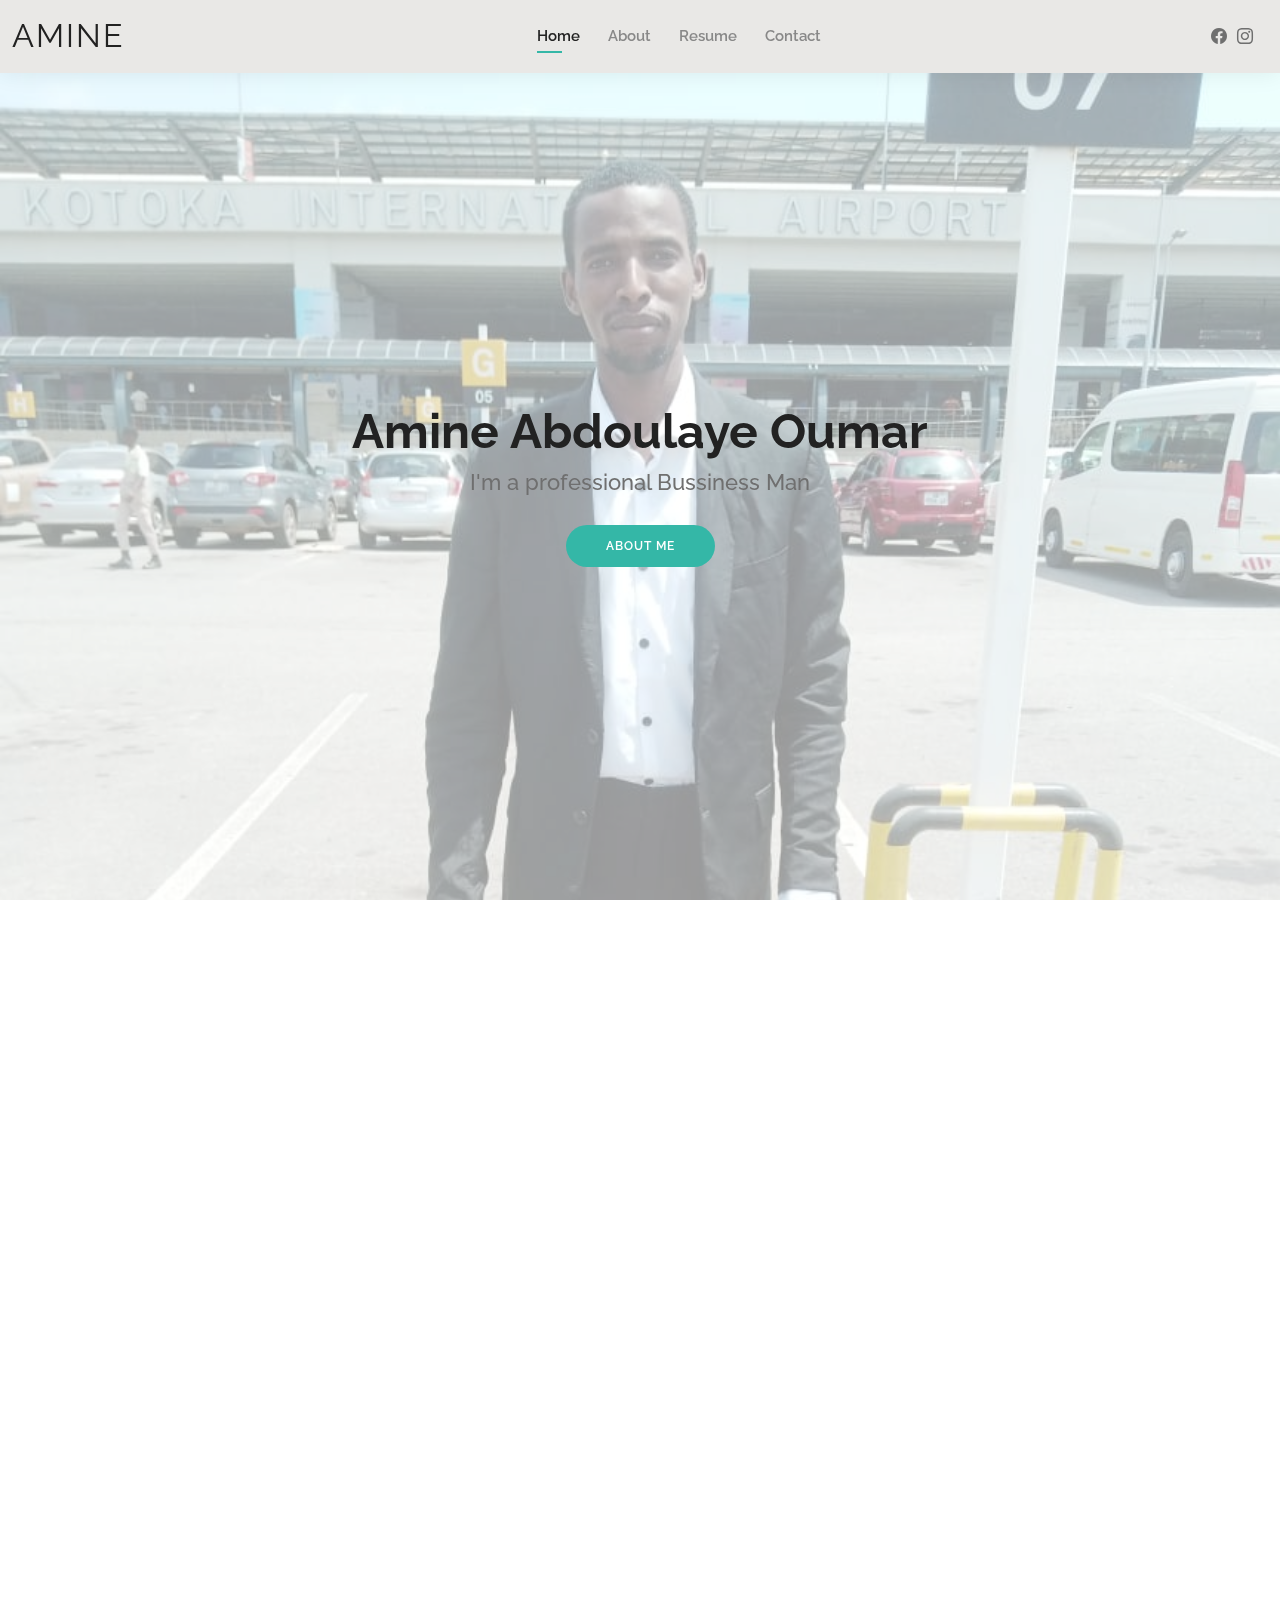
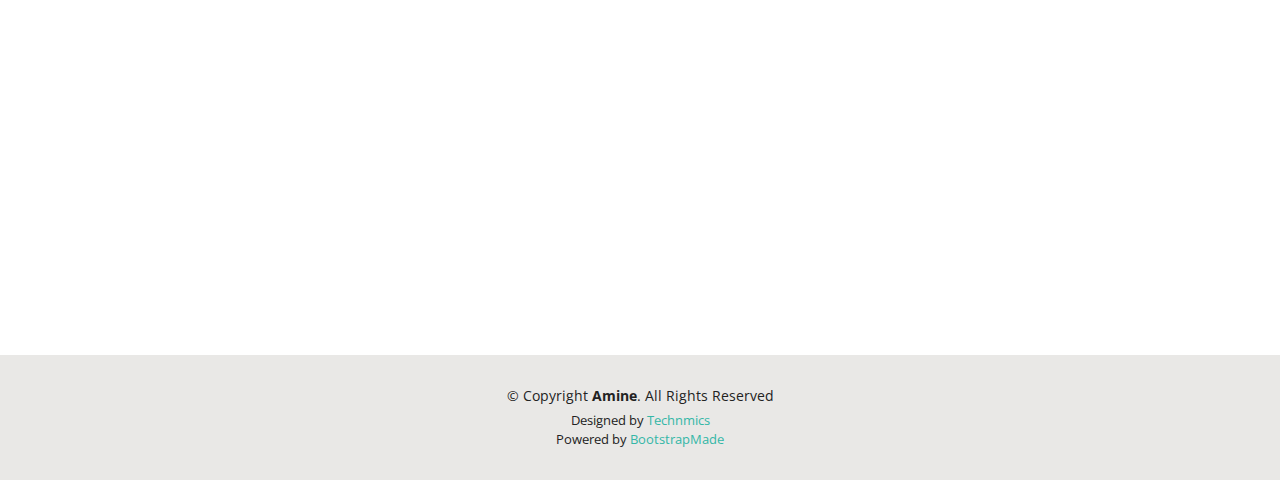
<file: index.html>
<!DOCTYPE html>
<html lang="en">

<head>
  <meta charset="utf-8">
  <meta content="width=device-width, initial-scale=1.0" name="viewport">

  <title>Amine Portfolio</title>
  <meta content="" name="description">
  <meta content="" name="keywords">

  <!-- Favicons -->
  <link href="assets/img/favicon.png" rel="icon">
  <link href="assets/img/apple-touch-icon.png" rel="apple-touch-icon">

  <!-- Google Fonts -->
  <link href="https://fonts.googleapis.com/css?family=Open+Sans:300,300i,400,400i,600,600i,700,700i|Raleway:300,300i,400,400i,500,500i,600,600i,700,700i|Poppins:300,300i,400,400i,500,500i,600,600i,700,700i" rel="stylesheet">

  <!-- Vendor CSS Files -->
  <link href="assets/vendor/aos/aos.css" rel="stylesheet">
  <link href="assets/vendor/bootstrap/css/bootstrap.min.css" rel="stylesheet">
  <link href="assets/vendor/bootstrap-icons/bootstrap-icons.css" rel="stylesheet">
  <link href="assets/vendor/boxicons/css/boxicons.min.css" rel="stylesheet">
  <link href="assets/vendor/glightbox/css/glightbox.min.css" rel="stylesheet">
  <link href="assets/vendor/swiper/swiper-bundle.min.css" rel="stylesheet">

  <!-- Template Main CSS File -->
  <link href="assets/css/style.css" rel="stylesheet">

</head>

<body>

  <!-- ======= Header ======= -->
  <header id="header" class="fixed-top">
    <div class="container-fluid d-flex justify-content-between align-items-center">

      <h1 class="logo me-auto me-lg-0"><a href="index.html">Amine</a></h1>
      <!-- Uncomment below if you prefer to use an image logo -->
      <!-- <a href="index.html" class="logo"><img src="assets/img/logo.png" alt="" class="img-fluid"></a>-->

      <nav id="navbar" class="navbar order-last order-lg-0">
        <ul>
          <li><a class="active" href="index.html">Home</a></li>
          <li><a href="#about">About</a></li>
          <li><a href="#resume">Resume</a></li>
          <li><a href="#contact">Contact</a></li>
        </ul>
        <i class="bi bi-list mobile-nav-toggle"></i>
      </nav><!-- .navbar -->

      <div class="header-social-links">
        <!-- <a href="#" class="twitter"><i class="bi bi-twitter"></i></a> -->
        <a href="https://www.facebook.com/amine.abdoulayeoumar.37" target="_blank" class="facebook"><i class="bi bi-facebook"></i></a>
        <a href="https://www.instagram.com/invites/contact/?i=1v7tqfqv90lj5&utm_content=llla2q0"  target="_blank" class="instagram"><i class="bi bi-instagram"></i></a>
        <!-- <a href="#" class="linkedin"><i class="bi bi-linkedin"></i></i></a> -->
      </div>

    </div>

  </header><!-- End Header -->

  <div class="main">
    <!-- ======= Hero Section ======= -->
    <section id="hero" class="d-flex align-items-center">
      <div class="hero-overlay position-absolute "></div>
      <div class="container d-flex flex-column align-items-center" data-aos="zoom-in" data-aos-delay="100">
        <h1>Amine Abdoulaye Oumar</h1>
        <h2>I'm a professional Bussiness Man</h2>
        <a href="#about" class="btn-about">About Me</a>
      </div>
    </section><!-- End Hero -->

    
    <!-- ======= About Section ======= -->
    <section id="about" class="about">
      <div class="container" data-aos="fade-up">

        <div class="section-title">
          <h2>About</h2>
          <p>
            Soso and So
          </p>
        </div>

        <div class="row">
          <div class="col-lg-4">
            <img src="assets/img/amin1.jpeg" class="img-fluid" alt="">
          </div>
          <div class="col-lg-8 pt-4 pt-lg-0 content">
            <!-- <h3>Illustrator &amp; UI/UX Designer</h3> -->
            <h3>Homme d'affaires.</h3>
            <p class="fst-italic">
              Je fais les achats et ventes de produits, j'aide les gens à obtenir leur papier de résidence au Ghana et le visa du Ghana. 
              <br>
              J'opère le transfert d'argent Tchad-Ghana aussi. 
            </p>
            <div class="row">
              <div class="col-lg-6">
                <ul>
                  <li><i class="bi bi-rounded-right"></i> <strong>Call Number:</strong>  +233592491858</li>
                  <li><i class="bi bi-rounded-right"></i> <strong>WhatSapp Line:</strong>   +23566594828</li>
                  <li><i class="bi bi-rounded-right"></i> <strong>City:</strong> Ghana Accra( Akweteman B215/24)</li>
                </ul>
              </div>
              <div class="col-lg-6">
                <ul>
                  <li><i class="bi bi-rounded-right"></i> <strong>Email:</strong> aminebenfils0@gmail.com </li>
                  <li><i class="bi bi-rounded-right"></i> <strong>Available:</strong> 24 / 7</li>
                </ul>
              </div>
            </div>
          </div>
        </div>

      </div>
    </section><!-- End About Section -->

     <!-- ======= Resume Section ======= -->
     <section id="resume" class="resume">
      <div class="container" data-aos="fade-up">

        <div class="section-title">
          <h2>MY Resume</h2>
          <p>

Ci-dessous parle plus de moi en termes de mes études et de ma carrière dans les affaires
          </p>
        </div>

        <div class="row">
          <div class="col-lg-6">

            <h3 class="resume-title">Education</h3>
            <div class="resume-item">
              <h4>Certificat d'Anglais</h4>
              <h5>2020 - 2021</h5>
              <!-- <p><em>english version</em></p> -->
              <p>In Accra, Ghana, West Africa</p>
            </div>
            <div class="resume-item">
              <h4> Baccalauréat Série scientifique</h4>
              <h5>2015 - 2019</h5>
              <p><em>Lycée Notre dame du Tchad, Moundou</em></p>
              <p>J'ai obtenu mon baccalauréat général au Tchad série scientifique en 2019 avec les matières telles que :
                <ul>

                  <li>mathématiques </li>
                  <li>physique Chimie </li>
                  <li>biologie </li>
                  <li>Français  </li>
                  <li>Anglais/ Arabe</li>
                  <li>philosophie </li>
                  <li>Histoire Géographie</li>
                </p>
                </ul>  
            </div>
            <div class="resume-item">
              <h4>Brevet d'Etudes Fondamental ( BEF)</h4>
              <h5>2011 - 2015</h5>
              <p><em>College de l'Amitie de Moundou</em></p>
              <!-- <p>hey</p> -->
            </div>
            <div class="resume-item">
              <h4> Certificat d'Etudes Primaire Élémentaire Tchadien ( CEPET/T)</h4>
              <h5>2004 - 2011</h5>
              <p><em>Ecole Bon Berger</em></p>
              <!-- <p>hey</p> -->
            </div>
          </div>
          <div class="col-lg-6">
            <h3 class="resume-title">Bussiness Career</h3>
            <div class="resume-item">
              <h4>Social Services</h4>
              <h5>2020 - Present</h5>
              <p><em>Accra, Ghana</em></p>
              <ul>
                <li>Helping Foreign Students Come to Ghana by getting them Admition to professional Schools</li>
                <li>Helping Foreign Students optain Resident permit for Ghana</li>
                <li>Helping people bay and export Sesame and Grandnut from Chad to Other Countries</li>
                <li>Making Momey transactions from Chad to Ghana</li>
              </ul>
            </div>
            <div class="resume-item">
              <h4>Entrepreneur Junior </h4>
              <h5>2018 - 2020</h5>
              <p><em>International</em></p>
              <p>
              <ul>
                <li>Taxi Driver / Taximan</li>
                <li>Vent des pièces détaillées au Tchad</li>
                <li>Achat des pièces détaillées de moto au Nigeria</li>
                <li>Achat et Vente des produits d'hygiène entre le Nigeria et le Tchad</li>
              </ul>
              </p>
            </div>
          </div>
        </div>

      </div>
    </section><!-- End Resume Section -->

    <!-- ======= Contact Section ======= -->
    <section id="contact" class="contact">
      <div class="container" data-aos="fade-up">

        <div class="section-title">
          <h2>Contact</h2>
          <p>
            vous pouvez accéder par les moyens suivants
          </p>
        </div>

        <div>
          <!-- <iframe src="https://www.google.com/maps/embed?pb=!1m18!1m12!1m3!1d31765.5818716045!2d-0.2738428115844631!3d5.61158140013617!2m3!1f0!2f0!3f0!3m2!1i1024!2i768!4f13.1!3m3!1m2!1s0xfdf9973aaaaaaab%3A0x874050d9efcbbd18!2sakweteyman!5e0!3m2!1sen!2sgh!4v1674511881967!5m2!1sen!2sgh" width="600" height="450" style="border:0;" allowfullscreen="" loading="lazy" referrerpolicy="no-referrer-when-downgrade"></iframe> -->
          <iframe style="border:0; width: 100%; height: 270px;" src="https://www.google.com/maps/embed?pb=!1m18!1m12!1m3!1d31765.5818716045!2d-0.2738428115844631!3d5.61158140013617!2m3!1f0!2f0!3f0!3m2!1i1024!2i768!4f13.1!3m3!1m2!1s0xfdf9973aaaaaaab%3A0x874050d9efcbbd18!2sakweteyman!5e0!3m2!1sen!2sgh!4v1674511881967!5m2!1sen!2sgh" frameborder="0" allowfullscreen></iframe>
        </div>

        <div class="row mt-5">

          <div class="col-lg-4">
            <div class="info">
              <div class="address">
                <i class="bi bi-geo-alt"></i>
                <h4>Location:</h4>
                <p>Ghana Accra( Akweteman B215/24)</p>
              </div>

              <div class="email">
                <i class="bi bi-envelope"></i>
                <h4>Email:</h4>
                <p>aminebenfils0@gmail.com</p>
              </div>

              <div class="phone">
                <i class="bi bi-phone"></i>
                <h4>Call:</h4>
                <p>+233592491858</p>
              </div>

              <div class="whatsapp">
                <i class="bi bi-whatsapp"></i>
                <h4>WhatSapp:</h4>
                <p>+23566594828</p>
              </div>

            </div>

          </div>

          <div class="col-lg-8 mt-5 mt-lg-0">

            <form name="contact" method="post"  data-netlify="true">
              <div class="row">
                <div class="col-md-6 form-group">
                  <input type="text" name="name" class="form-control" id="name" placeholder="Your Name" required>
                </div>
                <div class="col-md-6 form-group mt-3 mt-md-0">
                  <input type="email" class="form-control" name="email" id="email" placeholder="Your Email" required>
                </div>
              </div>
              <div class="form-group mt-3">
                <textarea class="form-control" name="message" rows="5" placeholder="Message" required></textarea>
              </div>
              <input type="submit" class="btn btn-primary mt-3 form-control" name="" id="">
              <!-- <div class="text-center"><button type="submit">Send Message</button></div> -->
            </form>

          </div>

        </div>

      </div>
    </section><!-- End Contact Section -->


  </div>


  <!-- ======= Footer ======= -->
  <footer id="footer">
    <div class="container">
      <div class="copyright">
        &copy; Copyright <strong><span>Amine</span></strong>. All Rights Reserved
      </div>
      <div class="credits">
        Designed by <a href="#">Technmics</a><br>
        Powered by <a href="https://bootstrapmade.com/">BootstrapMade</a>
      </div>
    </div>
  </footer><!-- End  Footer -->

  <div id="preloader"></div>
  <a href="#" class="back-to-top d-flex align-items-center justify-content-center"><i class="bi bi-arrow-up-short"></i></a>

  <!-- Vendor JS Files -->
  <script src="assets/vendor/purecounter/purecounter_vanilla.js"></script>
  <script src="assets/vendor/aos/aos.js"></script>
  <script src="assets/vendor/bootstrap/js/bootstrap.bundle.min.js"></script>
  <script src="assets/vendor/glightbox/js/glightbox.min.js"></script>
  <script src="assets/vendor/isotope-layout/isotope.pkgd.min.js"></script>
  <script src="assets/vendor/swiper/swiper-bundle.min.js"></script>
  <script src="assets/vendor/waypoints/noframework.waypoints.js"></script>
  <script src="assets/vendor/php-email-form/validate.js"></script>

  <!-- Template Main JS File -->
  <script src="assets/js/main.js"></script>

</body>

</html>
</file>
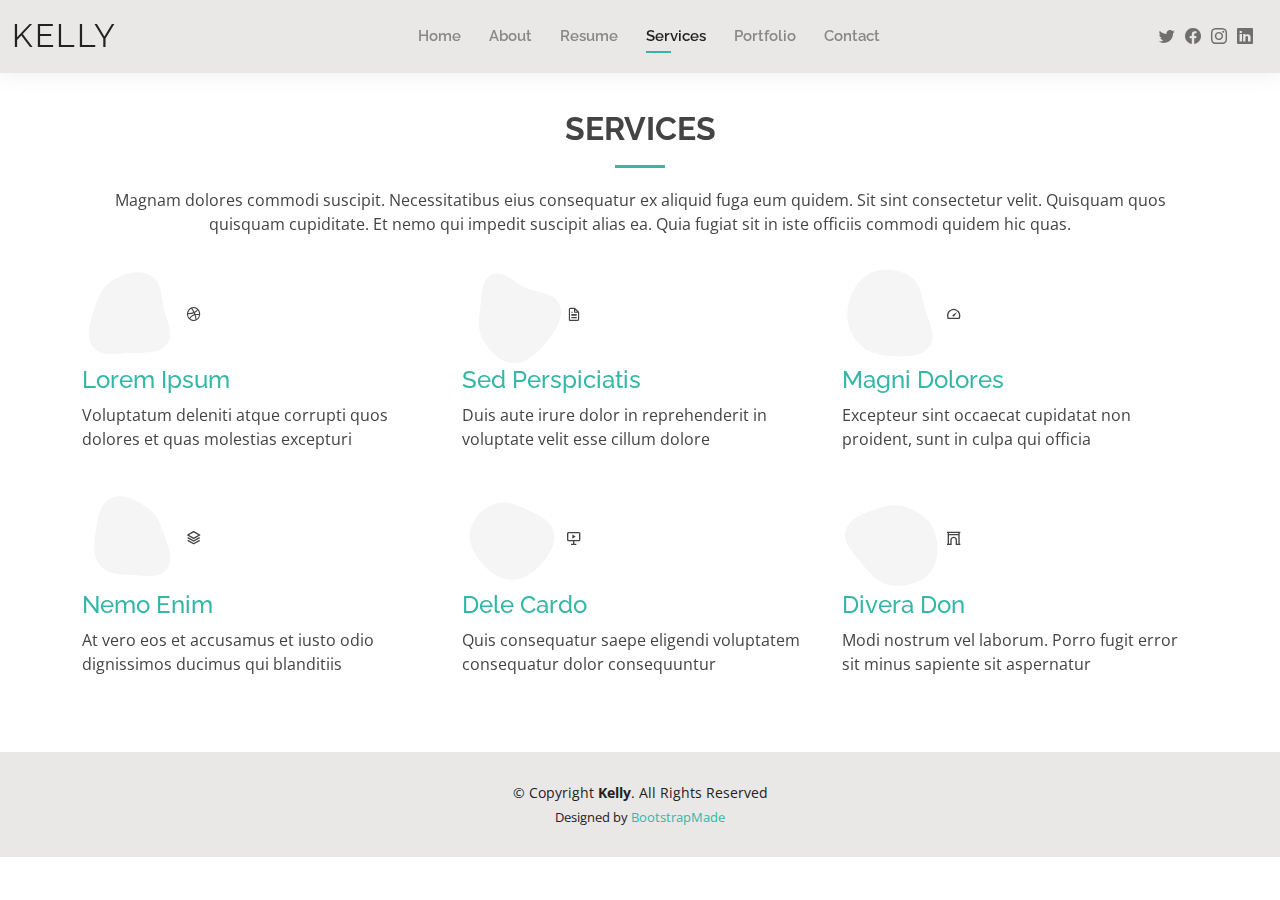
<file: services.html>
<!DOCTYPE html>
<html lang="en">

<head>
  <meta charset="utf-8">
  <meta content="width=device-width, initial-scale=1.0" name="viewport">

  <title>Services - Kelly Bootstrap Template</title>
  <meta content="" name="description">
  <meta content="" name="keywords">

  <!-- Favicons -->
  <link href="assets/img/favicon.png" rel="icon">
  <link href="assets/img/apple-touch-icon.png" rel="apple-touch-icon">

  <!-- Google Fonts -->
  <link href="https://fonts.googleapis.com/css?family=Open+Sans:300,300i,400,400i,600,600i,700,700i|Raleway:300,300i,400,400i,500,500i,600,600i,700,700i|Poppins:300,300i,400,400i,500,500i,600,600i,700,700i" rel="stylesheet">

  <!-- Vendor CSS Files -->
  <link href="assets/vendor/aos/aos.css" rel="stylesheet">
  <link href="assets/vendor/bootstrap/css/bootstrap.min.css" rel="stylesheet">
  <link href="assets/vendor/bootstrap-icons/bootstrap-icons.css" rel="stylesheet">
  <link href="assets/vendor/boxicons/css/boxicons.min.css" rel="stylesheet">
  <link href="assets/vendor/glightbox/css/glightbox.min.css" rel="stylesheet">
  <link href="assets/vendor/swiper/swiper-bundle.min.css" rel="stylesheet">

  <!-- Template Main CSS File -->
  <link href="assets/css/style.css" rel="stylesheet">

  <!-- =======================================================
  * Template Name: Kelly - v4.10.0
  * Template URL: https://bootstrapmade.com/kelly-free-bootstrap-cv-resume-html-template/
  * Author: BootstrapMade.com
  * License: https://bootstrapmade.com/license/
  ======================================================== -->
</head>

<body>

  <!-- ======= Header ======= -->
  <header id="header" class="fixed-top">
    <div class="container-fluid d-flex justify-content-between align-items-center">

      <h1 class="logo me-auto me-lg-0"><a href="index.html">Kelly</a></h1>
      <!-- Uncomment below if you prefer to use an image logo -->
      <!-- <a href="index.html" class="logo"><img src="assets/img/logo.png" alt="" class="img-fluid"></a>-->

      <nav id="navbar" class="navbar order-last order-lg-0">
        <ul>
          <li><a href="index.html">Home</a></li>
          <li><a href="about.html">About</a></li>
          <li><a href="resume.html">Resume</a></li>
          <li><a class="active" href="services.html">Services</a></li>
          <li><a href="portfolio.html">Portfolio</a></li>
          <li><a href="contact.html">Contact</a></li>
        </ul>
        <i class="bi bi-list mobile-nav-toggle"></i>
      </nav><!-- .navbar -->

      <div class="header-social-links">
        <a href="#" class="twitter"><i class="bi bi-twitter"></i></a>
        <a href="#" class="facebook"><i class="bi bi-facebook"></i></a>
        <a href="#" class="instagram"><i class="bi bi-instagram"></i></a>
        <a href="#" class="linkedin"><i class="bi bi-linkedin"></i></i></a>
      </div>

    </div>

  </header><!-- End Header -->

  <main id="main">

    <!-- ======= Services Section ======= -->
    <section id="services" class="services">
      <div class="container" data-aos="fade-up">

        <div class="section-title">
          <h2>Services</h2>
          <p>Magnam dolores commodi suscipit. Necessitatibus eius consequatur ex aliquid fuga eum quidem. Sit sint consectetur velit. Quisquam quos quisquam cupiditate. Et nemo qui impedit suscipit alias ea. Quia fugiat sit in iste officiis commodi quidem hic quas.</p>
        </div>

        <div class="row">
          <div class="col-lg-4 col-md-6 d-flex align-items-stretch" data-aos="zoom-in" data-aos-delay="100">
            <div class="icon-box iconbox-blue">
              <div class="icon">
                <svg width="100" height="100" viewBox="0 0 600 600" xmlns="http://www.w3.org/2000/svg">
                  <path stroke="none" stroke-width="0" fill="#f5f5f5" d="M300,521.0016835830174C376.1290562159157,517.8887921683347,466.0731472004068,529.7835943286574,510.70327084640275,468.03025145048787C554.3714126377745,407.6079735673963,508.03601936045806,328.9844924480964,491.2728898941984,256.3432110539036C474.5976632858925,184.082847569629,479.9380746630129,96.60480741107993,416.23090153303,58.64404602377083C348.86323505073057,18.502131276798302,261.93793281208167,40.57373210992963,193.5410806939664,78.93577620505333C130.42746243093433,114.334589627462,98.30271207620316,179.96522072025542,76.75703585869454,249.04625023123273C51.97151888228291,328.5150500222984,13.704378332031375,421.85034740162234,66.52175969318436,486.19268352777647C119.04800174914682,550.1803526380478,217.28368757567262,524.383925680826,300,521.0016835830174"></path>
                </svg>
                <i class="bx bxl-dribbble"></i>
              </div>
              <h4><a href="">Lorem Ipsum</a></h4>
              <p>Voluptatum deleniti atque corrupti quos dolores et quas molestias excepturi</p>
            </div>
          </div>

          <div class="col-lg-4 col-md-6 d-flex align-items-stretch mt-4 mt-md-0" data-aos="zoom-in" data-aos-delay="200">
            <div class="icon-box iconbox-orange ">
              <div class="icon">
                <svg width="100" height="100" viewBox="0 0 600 600" xmlns="http://www.w3.org/2000/svg">
                  <path stroke="none" stroke-width="0" fill="#f5f5f5" d="M300,582.0697525312426C382.5290701553225,586.8405444964366,449.9789794690241,525.3245884688669,502.5850820975895,461.55621195738473C556.606425686781,396.0723002908107,615.8543463187945,314.28637112970534,586.6730223649479,234.56875336149918C558.9533121215079,158.8439757836574,454.9685369536778,164.00468322053177,381.49747125262974,130.76875717737553C312.15926192815925,99.40240125094834,248.97055460311594,18.661163978235184,179.8680185752513,50.54337015887873C110.5421016452524,82.52863877960104,119.82277516462835,180.83849132639028,109.12597500060166,256.43424936330496C100.08760227029461,320.3096726198365,92.17705696193138,384.0621239912766,124.79988738764834,439.7174275375508C164.83382741302287,508.01625554203684,220.96474134820875,577.5009287672846,300,582.0697525312426"></path>
                </svg>
                <i class="bx bx-file"></i>
              </div>
              <h4><a href="">Sed Perspiciatis</a></h4>
              <p>Duis aute irure dolor in reprehenderit in voluptate velit esse cillum dolore</p>
            </div>
          </div>

          <div class="col-lg-4 col-md-6 d-flex align-items-stretch mt-4 mt-lg-0" data-aos="zoom-in" data-aos-delay="300">
            <div class="icon-box iconbox-pink">
              <div class="icon">
                <svg width="100" height="100" viewBox="0 0 600 600" xmlns="http://www.w3.org/2000/svg">
                  <path stroke="none" stroke-width="0" fill="#f5f5f5" d="M300,541.5067337569781C382.14930387511276,545.0595476570109,479.8736841581634,548.3450877840088,526.4010558755058,480.5488172755941C571.5218469581645,414.80211281144784,517.5187510058486,332.0715597781072,496.52539010469104,255.14436215662573C477.37192572678356,184.95920475031193,473.57363656557914,105.61284051026155,413.0603344069578,65.22779650032875C343.27470386102294,18.654635553484475,251.2091493199835,5.337323636656869,175.0934190732945,40.62881213300186C97.87086631185822,76.43348514350839,51.98124368387456,156.15599469081315,36.44837278890362,239.84606092416172C21.716077023791087,319.22268207091537,43.775223500013084,401.1760424656574,96.891909868211,461.97329694683043C147.22146801428983,519.5804099606455,223.5754009179313,538.201503339737,300,541.5067337569781"></path>
                </svg>
                <i class="bx bx-tachometer"></i>
              </div>
              <h4><a href="">Magni Dolores</a></h4>
              <p>Excepteur sint occaecat cupidatat non proident, sunt in culpa qui officia</p>
            </div>
          </div>

          <div class="col-lg-4 col-md-6 d-flex align-items-stretch mt-4" data-aos="zoom-in" data-aos-delay="100">
            <div class="icon-box iconbox-yellow">
              <div class="icon">
                <svg width="100" height="100" viewBox="0 0 600 600" xmlns="http://www.w3.org/2000/svg">
                  <path stroke="none" stroke-width="0" fill="#f5f5f5" d="M300,503.46388370962813C374.79870501325706,506.71871716319447,464.8034551963731,527.1746412648533,510.4981551193396,467.86667711651364C555.9287308511215,408.9015244558933,512.6030010748507,327.5744911775523,490.211057578863,256.5855673507754C471.097692560561,195.9906835881958,447.69079081568157,138.11976852964426,395.19560036434837,102.3242989838813C329.3053358748298,57.3949838291264,248.02791733380457,8.279543830951368,175.87071277845988,42.242879143198664C103.41431057327972,76.34704239035025,93.79494320519305,170.9812938413882,81.28167332365135,250.07896920659033C70.17666984294237,320.27484674793965,64.84698225790005,396.69656628748305,111.28512138212992,450.4950937839243C156.20124167950087,502.5303643271138,231.32542653798444,500.4755392045468,300,503.46388370962813"></path>
                </svg>
                <i class="bx bx-layer"></i>
              </div>
              <h4><a href="">Nemo Enim</a></h4>
              <p>At vero eos et accusamus et iusto odio dignissimos ducimus qui blanditiis</p>
            </div>
          </div>

          <div class="col-lg-4 col-md-6 d-flex align-items-stretch mt-4" data-aos="zoom-in" data-aos-delay="200">
            <div class="icon-box iconbox-red">
              <div class="icon">
                <svg width="100" height="100" viewBox="0 0 600 600" xmlns="http://www.w3.org/2000/svg">
                  <path stroke="none" stroke-width="0" fill="#f5f5f5" d="M300,532.3542879108572C369.38199826031484,532.3153073249985,429.10787420159085,491.63046689027357,474.5244479745417,439.17860296908856C522.8885846962883,383.3225815378663,569.1668002868075,314.3205725914397,550.7432151929288,242.7694973846089C532.6665558377875,172.5657663291529,456.2379748765914,142.6223662098291,390.3689995646985,112.34683881706744C326.66090330228417,83.06452184765237,258.84405631176094,53.51806209861945,193.32584062364296,78.48882559362697C121.61183558270385,105.82097193414197,62.805066853699245,167.19869350419734,48.57481801355237,242.6138429142374C34.843463184063346,315.3850353017275,76.69343916112496,383.4422959591041,125.22947124332185,439.3748458443577C170.7312796277747,491.8107796887764,230.57421082200815,532.3932930995766,300,532.3542879108572"></path>
                </svg>
                <i class="bx bx-slideshow"></i>
              </div>
              <h4><a href="">Dele Cardo</a></h4>
              <p>Quis consequatur saepe eligendi voluptatem consequatur dolor consequuntur</p>
            </div>
          </div>

          <div class="col-lg-4 col-md-6 d-flex align-items-stretch mt-4" data-aos="zoom-in" data-aos-delay="300">
            <div class="icon-box iconbox-teal">
              <div class="icon">
                <svg width="100" height="100" viewBox="0 0 600 600" xmlns="http://www.w3.org/2000/svg">
                  <path stroke="none" stroke-width="0" fill="#f5f5f5" d="M300,566.797414625762C385.7384707136149,576.1784315230908,478.7894351017131,552.8928747891023,531.9192734346935,484.94944893311C584.6109503024035,417.5663521118492,582.489472248146,322.67544863468447,553.9536738515405,242.03673114598146C529.1557734026468,171.96086150256528,465.24506316201064,127.66468636344209,395.9583748389544,100.7403814666027C334.2173773831606,76.7482773500951,269.4350130405921,84.62216499799875,207.1952322260088,107.2889140133804C132.92018162631612,134.33871894543012,41.79353780512637,160.00259165414826,22.644507872594943,236.69541883565114C3.319112789854554,314.0945973066697,72.72355303640163,379.243833228382,124.04198916343866,440.3218312028393C172.9286146004772,498.5055451809895,224.45579914871206,558.5317968840102,300,566.797414625762"></path>
                </svg>
                <i class="bx bx-arch"></i>
              </div>
              <h4><a href="">Divera Don</a></h4>
              <p>Modi nostrum vel laborum. Porro fugit error sit minus sapiente sit aspernatur</p>
            </div>
          </div>

        </div>

      </div>
    </section><!-- End Services Section -->

  </main><!-- End #main -->

  <!-- ======= Footer ======= -->
  <footer id="footer">
    <div class="container">
      <div class="copyright">
        &copy; Copyright <strong><span>Kelly</span></strong>. All Rights Reserved
      </div>
      <div class="credits">
        <!-- All the links in the footer should remain intact. -->
        <!-- You can delete the links only if you purchased the pro version. -->
        <!-- Licensing information: https://bootstrapmade.com/license/ -->
        <!-- Purchase the pro version with working PHP/AJAX contact form: https://bootstrapmade.com/kelly-free-bootstrap-cv-resume-html-template/ -->
        Designed by <a href="https://bootstrapmade.com/">BootstrapMade</a>
      </div>
    </div>
  </footer><!-- End  Footer -->

  <div id="preloader"></div>
  <a href="#" class="back-to-top d-flex align-items-center justify-content-center"><i class="bi bi-arrow-up-short"></i></a>

  <!-- Vendor JS Files -->
  <script src="assets/vendor/purecounter/purecounter_vanilla.js"></script>
  <script src="assets/vendor/aos/aos.js"></script>
  <script src="assets/vendor/bootstrap/js/bootstrap.bundle.min.js"></script>
  <script src="assets/vendor/glightbox/js/glightbox.min.js"></script>
  <script src="assets/vendor/isotope-layout/isotope.pkgd.min.js"></script>
  <script src="assets/vendor/swiper/swiper-bundle.min.js"></script>
  <script src="assets/vendor/waypoints/noframework.waypoints.js"></script>
  <script src="assets/vendor/php-email-form/validate.js"></script>

  <!-- Template Main JS File -->
  <script src="assets/js/main.js"></script>

</body>

</html>
</file>
<file: assets/css/style.css>
body {
  font-family: "Open Sans", sans-serif;
  color: #444444;
}

a {
  color: #34b7a7;
  text-decoration: none;
}

a:hover {
  color: #51cdbe;
  text-decoration: none;
}

h1,
h2,
h3,
h4,
h5,
h6 {
  font-family: "Raleway", sans-serif;
}

#main {
  margin-top: 50px;
}

@media (max-width: 992px) {
  #main {
    margin-top: 30px;
  }
}

/*--------------------------------------------------------------
# Preloader
--------------------------------------------------------------*/
#preloader {
  position: fixed;
  top: 0;
  left: 0;
  right: 0;
  bottom: 0;
  z-index: 9999;
  overflow: hidden;
  background: #fff;
}

#preloader:before {
  content: "";
  position: fixed;
  top: calc(50% - 30px);
  left: calc(50% - 30px);
  border: 6px solid #34b7a7;
  border-top-color: #dcf5f2;
  border-radius: 50%;
  width: 60px;
  height: 60px;
  -webkit-animation: animate-preloader 1s linear infinite;
  animation: animate-preloader 1s linear infinite;
}

@-webkit-keyframes animate-preloader {
  0% {
    transform: rotate(0deg);
  }

  100% {
    transform: rotate(360deg);
  }
}

@keyframes animate-preloader {
  0% {
    transform: rotate(0deg);
  }

  100% {
    transform: rotate(360deg);
  }
}

/*--------------------------------------------------------------
# Back to top button
--------------------------------------------------------------*/
.back-to-top {
  position: fixed;
  visibility: hidden;
  opacity: 0;
  right: 15px;
  bottom: 15px;
  z-index: 996;
  background: #34b7a7;
  width: 40px;
  height: 40px;
  border-radius: 50px;
  transition: all 0.4s;
}

.back-to-top i {
  font-size: 24px;
  color: #fff;
  line-height: 0;
}

.back-to-top:hover {
  background: #49cbbb;
  color: #fff;
}

.back-to-top.active {
  visibility: visible;
  opacity: 1;
}

/*--------------------------------------------------------------
# Header
--------------------------------------------------------------*/
#header {
  background: #e9e8e6;
  box-shadow: 0px 0px 25px 0 rgba(0, 0, 0, 0.08);
  z-index: 997;
  padding: 15px 0;
}

#header .logo {
  font-size: 32px;
  margin: 0;
  padding: 0;
  line-height: 1;
  font-weight: 400;
  letter-spacing: 2px;
  text-transform: uppercase;
}

#header .logo a {
  color: #222222;
}

#header .logo img {
  max-height: 40px;
}

@media (max-width: 992px) {
  #header .logo {
    font-size: 28px;
  }
}

/*--------------------------------------------------------------
# Header Social Links
--------------------------------------------------------------*/
.header-social-links {
  padding-right: 15px;
}

.header-social-links a {
  color: #6f6f6f;
  padding-left: 6px;
  display: inline-block;
  line-height: 0px;
  transition: 0.3s;
  font-size: 16px;
}

.header-social-links a:hover {
  color: #34b7a7;
}

/*--------------------------------------------------------------
# Navigation Menu
--------------------------------------------------------------*/
/**
* Desktop Navigation 
*/
.navbar {
  padding: 0;
}

.navbar ul {
  margin: 0;
  padding: 0;
  display: flex;
  list-style: none;
  align-items: center;
}

.navbar li {
  position: relative;
  padding: 10px 0 10px 28px;
}

.navbar a,
.navbar a:focus {
  display: flex;
  align-items: center;
  justify-content: space-between;
  font-family: "Raleway", sans-serif;
  font-size: 15px;
  font-weight: 600;
  color: #888888;
  white-space: nowrap;
  transition: 0.3s;
  position: relative;
}

.navbar a i,
.navbar a:focus i {
  font-size: 12px;
  line-height: 0;
  margin-left: 5px;
}

.navbar>ul>li>a:before {
  content: "";
  position: absolute;
  width: 0;
  height: 2px;
  bottom: -5px;
  left: 0;
  background-color: #34b7a7;
  visibility: hidden;
  width: 0px;
  transition: all 0.3s ease-in-out 0s;
}

.navbar a:hover:before,
.navbar li:hover>a:before,
.navbar .active:before {
  visibility: visible;
  width: 25px;
}

.navbar a:hover,
.navbar .active,
.navbar .active:focus,
.navbar li:hover>a {
  color: #222222;
}

.navbar .dropdown ul {
  display: block;
  position: absolute;
  left: 14px;
  top: calc(100% + 30px);
  margin: 0;
  padding: 10px 0;
  z-index: 99;
  opacity: 0;
  visibility: hidden;
  background: #fff;
  box-shadow: 0px 0px 30px rgba(127, 137, 161, 0.25);
  transition: 0.3s;
  border-radius: 4px;
}

.navbar .dropdown ul li {
  min-width: 200px;
  padding: 0;
}

.navbar .dropdown ul a {
  padding: 10px 20px;
  font-size: 15px;
  text-transform: none;
  font-weight: 600;
}

.navbar .dropdown ul a i {
  font-size: 12px;
}

.navbar .dropdown ul a:hover,
.navbar .dropdown ul .active:hover,
.navbar .dropdown ul li:hover>a {
  color: #34b7a7;
}

.navbar .dropdown:hover>ul {
  opacity: 1;
  top: 100%;
  visibility: visible;
}

.navbar .dropdown .dropdown ul {
  top: 0;
  left: calc(100% - 30px);
  visibility: hidden;
}

.navbar .dropdown .dropdown:hover>ul {
  opacity: 1;
  top: 0;
  left: 100%;
  visibility: visible;
}

@media (max-width: 1366px) {
  .navbar .dropdown .dropdown ul {
    left: -90%;
  }

  .navbar .dropdown .dropdown:hover>ul {
    left: -100%;
  }
}

/**
* Mobile Navigation 
*/
.mobile-nav-toggle {
  color: #222222;
  font-size: 28px;
  cursor: pointer;
  display: none;
  line-height: 0;
  transition: 0.5s;
}

.mobile-nav-toggle.bi-x {
  color: #fff;
}

@media (max-width: 991px) {
  .mobile-nav-toggle {
    display: block;
  }

  .navbar ul {
    display: none;
  }
}

.navbar-mobile {
  position: fixed;
  overflow: hidden;
  top: 0;
  right: 0;
  left: 0;
  bottom: 0;
  background: rgba(9, 9, 9, 0.9);
  transition: 0.3s;
  z-index: 999;
}

.navbar-mobile .mobile-nav-toggle {
  position: absolute;
  top: 15px;
  right: 15px;
}

.navbar-mobile ul {
  display: block;
  position: absolute;
  top: 55px;
  right: 15px;
  bottom: 15px;
  left: 15px;
  padding: 10px 0;
  border-radius: 10px;
  background-color: #fff;
  overflow-y: auto;
  transition: 0.3s;
}

.navbar-mobile a,
.navbar-mobile a:focus {
  font-size: 15px;
  padding-right: 15px;
  color: #222222;
}

.navbar-mobile a:hover,
.navbar-mobile .active,
.navbar-mobile li:hover>a {
  color: #34b7a7;
}

.navbar-mobile .getstarted,
.navbar-mobile .getstarted:focus {
  margin: 15px;
}

.navbar-mobile .dropdown ul {
  position: static;
  display: none;
  margin: 10px 20px;
  padding: 10px 0;
  z-index: 99;
  opacity: 1;
  visibility: visible;
  background: #fff;
  box-shadow: 0px 0px 30px rgba(127, 137, 161, 0.25);
}

.navbar-mobile .dropdown ul li {
  min-width: 200px;
}

.navbar-mobile .dropdown ul a {
  padding: 10px 20px;
}

.navbar-mobile .dropdown ul a i {
  font-size: 12px;
}

.navbar-mobile .dropdown ul a:hover,
.navbar-mobile .dropdown ul .active:hover,
.navbar-mobile .dropdown ul li:hover>a {
  color: #34b7a7;
}

.navbar-mobile .dropdown>.dropdown-active {
  display: block;
}

/*--------------------------------------------------------------
# Hero Section
--------------------------------------------------------------*/
.hero-overlay{
  width: 100%;
  height: 100%;
  background-color: rgba(255, 255, 255, 0.6);
}
#hero {
  width: 100%;
  height: 100vh;
  background: url("../img/amin5.jpeg") top right;
  background-size: cover;
  position: relative;
}


#hero .container {
  padding-top: 70px;
  position: relative;
}

@media (max-width: 992px) {
  #hero .container {
    padding-top: 58px;
  }
}

#hero h1 {
  margin: 0;
  font-size: 48px;
  font-weight: 700;
  line-height: 56px;
  color: #222222;
}

#hero h2 {
  color: #6f6f6f;
  margin: 10px 0 0 0;
  font-size: 22px;
}

#hero .btn-about {
  font-family: "Raleway", sans-serif;
  text-transform: uppercase;
  font-weight: 600;
  font-size: 12px;
  letter-spacing: 1px;
  display: inline-block;
  padding: 12px 40px;
  border-radius: 50px;
  transition: 0.5s;
  margin-top: 30px;
  color: #fff;
  background: #34b7a7;
}

#hero .btn-about:hover {
  background: #3dc8b7;
}

@media (min-width: 1024px) {
  #hero {
    background-attachment: fixed;
  }
}

@media (max-width: 992px) {
  #hero:before {
    content: "";
    background: rgba(255, 255, 255, 0.8);
    position: absolute;
    bottom: 0;
    top: 0;
    left: 0;
    right: 0;
  }

  .hero-overlay{
    display: none;
  }

  #hero h1 {
    font-size: 28px;
    line-height: 36px;
  }

  #hero h2 {
    font-size: 18px;
    line-height: 24px;
  }
}

/*--------------------------------------------------------------
# Sections General
--------------------------------------------------------------*/
section {
  padding: 60px 0;
}

.section-bg {
  background-color: #e7f8f6;
}

.section-title {
  text-align: center;
  padding-bottom: 30px;
}

.section-title h2 {
  font-size: 32px;
  font-weight: bold;
  text-transform: uppercase;
  margin-bottom: 20px;
  padding-bottom: 20px;
  position: relative;
}

.section-title h2::after {
  content: "";
  position: absolute;
  display: block;
  width: 50px;
  height: 3px;
  background: #34b7a7;
  bottom: 0;
  left: calc(50% - 25px);
}

.section-title p {
  margin-bottom: 0;
}

/*--------------------------------------------------------------
# Cta
--------------------------------------------------------------*/
.cta {
  background: linear-gradient(rgba(0, 0, 0, 0.6), rgba(0, 0, 0, 0.6)), url("../img/bg-1.jpg") fixed center center;
  background-size: cover;
  padding: 80px 0;
}

.cta h3 {
  color: #fff;
  font-size: 28px;
  font-weight: 700;
}

.cta p {
  color: #fff;
}

.cta .cta-btn {
  font-family: "Raleway", sans-serif;
  text-transform: uppercase;
  font-weight: 500;
  font-size: 16px;
  letter-spacing: 1px;
  display: inline-block;
  padding: 8px 20px;
  border-radius: 2px;
  transition: 0.5s;
  margin: 10px;
  border: 2px solid #fff;
  color: #fff;
}

.cta .cta-btn:hover {
  background: #34b7a7;
  border: 2px solid #34b7a7;
}

@media (max-width: 1024px) {
  .cta {
    background-attachment: scroll;
  }
}

@media (min-width: 769px) {
  .cta .cta-btn-container {
    display: flex;
    align-items: center;
    justify-content: flex-end;
  }
}

/*--------------------------------------------------------------
# About
--------------------------------------------------------------*/
.about .content h3 {
  font-weight: 700;
  font-size: 26px;
  color: #555555;
}

.about .content ul {
  list-style: none;
  padding: 0;
}

.about .content ul li {
  padding-bottom: 10px;
}

.about .content ul i {
  font-size: 20px;
  padding-right: 2px;
  color: #34b7a7;
}

.about .content p:last-child {
  margin-bottom: 0;
}

/*--------------------------------------------------------------
# Resume
--------------------------------------------------------------*/
.resume .resume-title {
  font-size: 26px;
  font-weight: 400;
  margin-top: 20px;
  margin-bottom: 20px;
  color: #222222;
}

.resume .resume-item {
  padding: 0 0 20px 20px;
  margin-top: -2px;
  border-left: 2px solid #34b7a7;
  position: relative;
}

.resume .resume-item h4 {
  line-height: 18px;
  font-size: 18px;
  font-weight: 600;
  font-family: "Poppins", sans-serif;
  color: #1d685f;
  margin-bottom: 10px;
}

.resume .resume-item h5 {
  font-size: 16px;
  background: #effbf9;
  padding: 5px 15px;
  display: inline-block;
  font-weight: 600;
  margin-bottom: 10px;
  color: #34b7a7;
}

.resume .resume-item ul {
  padding-left: 20px;
}

.resume .resume-item ul li {
  padding-bottom: 10px;
}

.resume .resume-item:last-child {
  padding-bottom: 0;
}

.resume .resume-item::before {
  content: "";
  position: absolute;
  width: 16px;
  height: 16px;
  border-radius: 50px;
  left: -9px;
  top: 0;
  background: #fff;
  border: 2px solid #34b7a7;
}

/*--------------------------------------------------------------
# Contact
--------------------------------------------------------------*/
.contact .info {
  width: 100%;
  background: #fff;
}

.contact .info i {
  font-size: 20px;
  color: #34b7a7;
  float: left;
  width: 44px;
  height: 44px;
  background: #effbf9;
  display: flex;
  justify-content: center;
  align-items: center;
  border-radius: 50px;
  transition: all 0.3s ease-in-out;
}

.contact .info h4 {
  padding: 0 0 0 60px;
  font-size: 22px;
  font-weight: 600;
  margin-bottom: 5px;
  color: #222222;
}

.contact .info p {
  padding: 0 0 0 60px;
  margin-bottom: 0;
  font-size: 14px;
  color: #555555;
}

.contact .info .email,
.contact .info .whatsapp,
.contact .info .phone {
  margin-top: 40px;
}

.contact .info .whatsapp:hover i,
.contact .info .email:hover i,
.contact .info .address:hover i,
.contact .info .phone:hover i {
  background: #34b7a7;
  color: #fff;
}

.contact .php-email-form {
  width: 100%;
  background: #fff;
}

.contact .php-email-form .form-group {
  padding-bottom: 8px;
}

.contact .php-email-form .error-message {
  display: none;
  color: #fff;
  background: #ed3c0d;
  text-align: center;
  padding: 15px;
  font-weight: 600;
}

.contact .php-email-form .sent-message {
  display: none;
  color: #fff;
  background: #18d26e;
  text-align: center;
  padding: 15px;
  font-weight: 600;
}

.contact .php-email-form .loading {
  display: none;
  background: #fff;
  text-align: center;
  padding: 15px;
}

.contact .php-email-form .loading:before {
  content: "";
  display: inline-block;
  border-radius: 50%;
  width: 24px;
  height: 24px;
  margin: 0 10px -6px 0;
  border: 3px solid #18d26e;
  border-top-color: #eee;
  -webkit-animation: animate-loading 1s linear infinite;
  animation: animate-loading 1s linear infinite;
}

.contact .php-email-form input,
.contact .php-email-form textarea {
  border-radius: 4px;
  box-shadow: none;
  font-size: 14px;
}

.contact .php-email-form input:focus,
.contact .php-email-form textarea:focus {
  border-color: #34b7a7;
}

.contact .php-email-form input {
  height: 44px;
}

.contact .php-email-form textarea {
  padding: 10px 12px;
}

.contact .php-email-form button[type=submit] {
  background: #34b7a7;
  border: 0;
  padding: 10px 30px 12px 30px;
  color: #fff;
  transition: 0.4s;
  border-radius: 50px;
}

.contact .php-email-form button[type=submit]:hover {
  background: #3dc8b7;
}

@-webkit-keyframes animate-loading {
  0% {
    transform: rotate(0deg);
  }

  100% {
    transform: rotate(360deg);
  }
}

@keyframes animate-loading {
  0% {
    transform: rotate(0deg);
  }

  100% {
    transform: rotate(360deg);
  }
}

/*--------------------------------------------------------------
# Footer
--------------------------------------------------------------*/
#footer {
  background: #e9e8e6;
  padding: 30px 0;
  color: #222222;
  font-size: 14px;
  text-align: center;
}

#footer .credits {
  padding-top: 5px;
  font-size: 13px;
}

#footer .credits a {
  color: #34b7a7;
}
</file>
